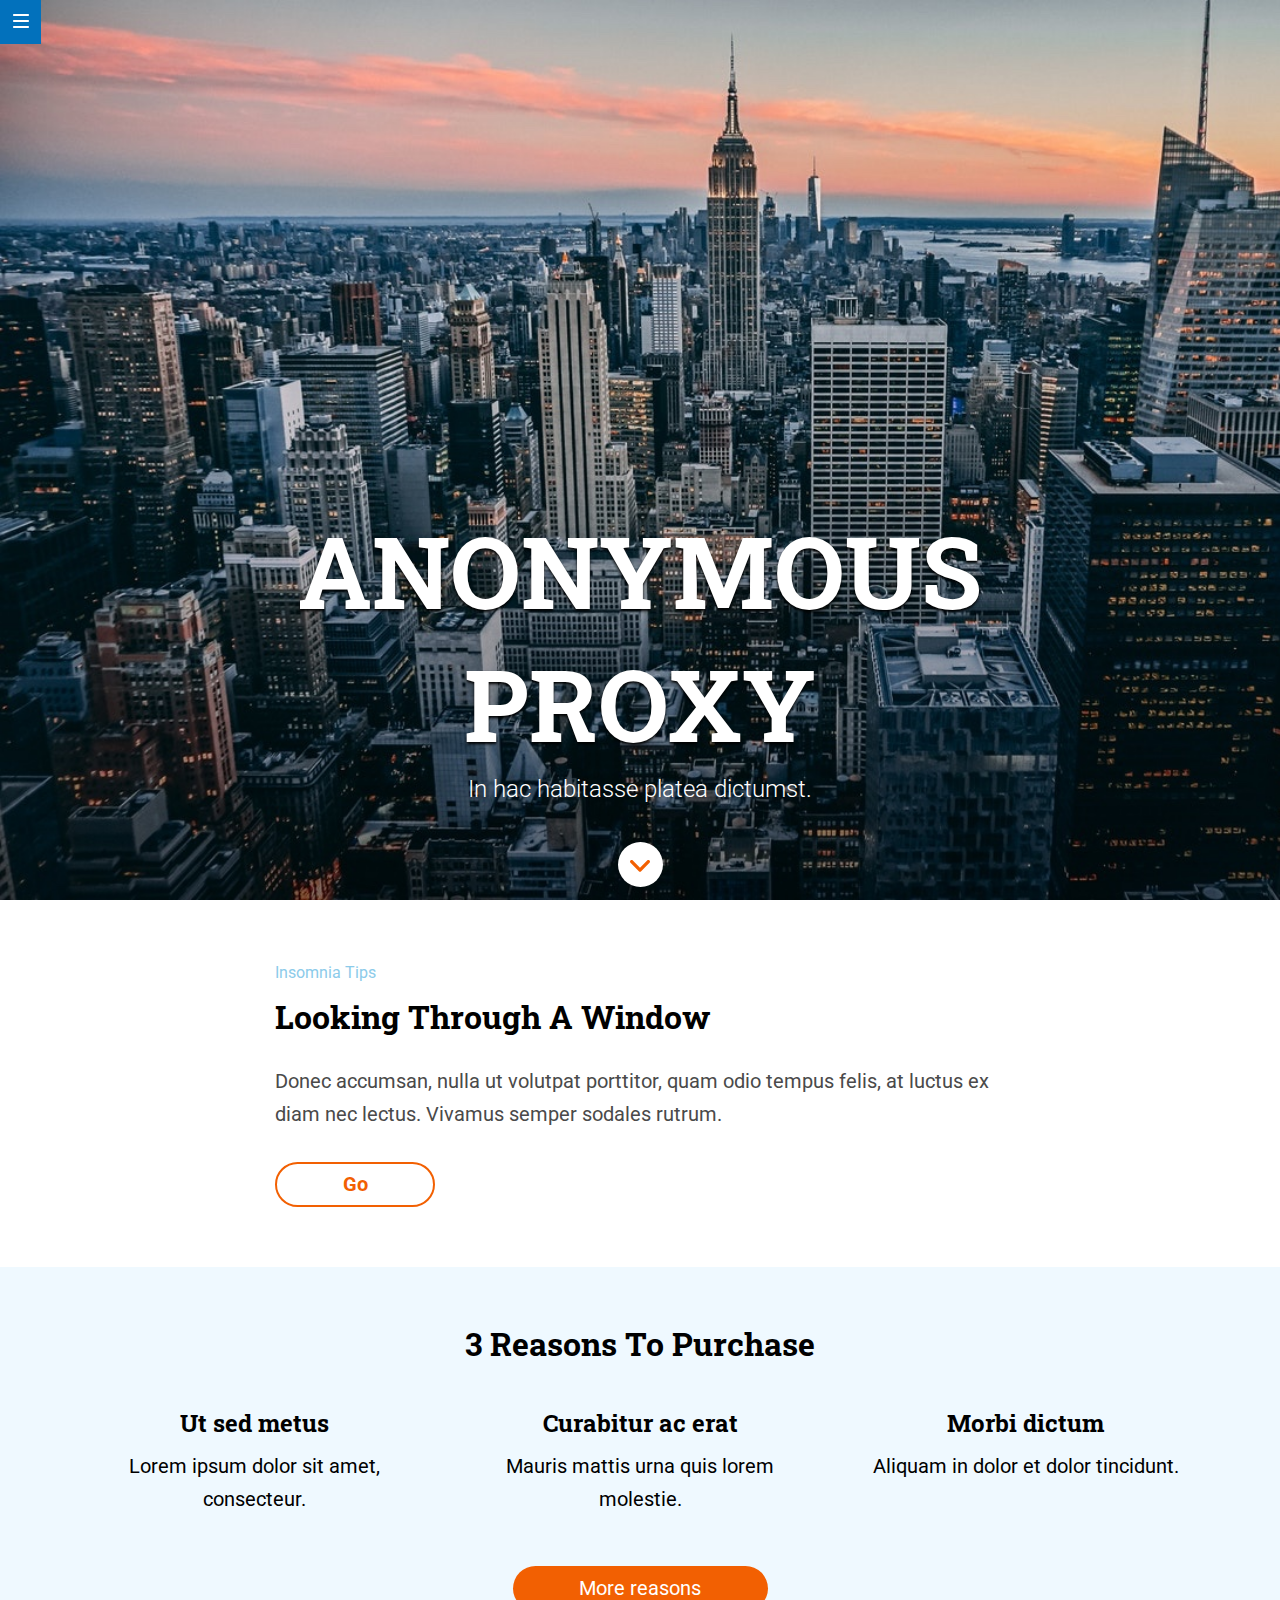
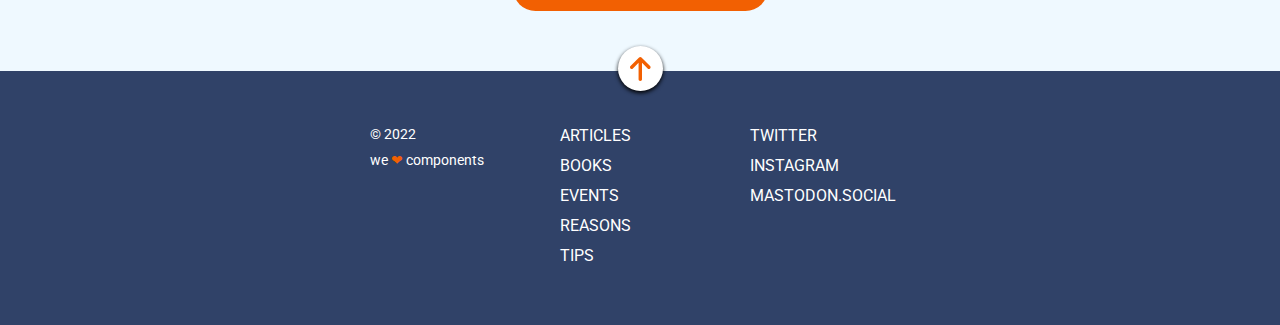
<file: docs/index.html>
<!DOCTYPE html>
<html lang="es">
  <head>
    <meta charset="UTF-8" />
    <meta name="viewport" content="width=device-width, initial-scale=1" />
    <title>Evaluación módulo 1</title>
    <link href="https://fonts.googleapis.com/css2?family=Roboto+Slab:wght@100..900&display=swap" rel="stylesheet">
    <link href="https://fonts.googleapis.com/css2?family=Roboto:ital,wght@0,100;0,300;0,400;0,500;0,700;0,900;1,100;1,300;1,400;1,500;1,700;1,900&display=swap" rel="stylesheet" />
    
    <link rel="stylesheet" href="./assets/index-405aee77.css">
  </head>

  <body>
    <header id="header" class="header">
    <div class="header__menu">
      <a href="https://adalab.es/">
        <img src="./images/Copia de ico-menu.svg" alt="icono menú" />
      </a>
    </div>
    <h1>Anonymous Proxy</h1>
    <div class="header__subtitle">
      <p>In hac habitasse platea dictumst.</p>
    </div>
      <a class="header__arrow" href="#reasons"></a>
  </header>

    <main>
      <section class="tips">
    <p class="tips__subtitle">Insomnia Tips</p>
    <h2>Looking Through A Window</h2>
    <p class="tips__text">Donec accumsan, nulla ut volutpat porttitor, quam odio tempus felis, at luctus ex diam nec lectus. Vivamus semper sodales rutrum.</p>
    <a class="tips__go" href="#">Go</a>
  </section>
      <section id="reasons" class="reasons">
    <h2>3 Reasons To Purchase</h2>
    <div class="reasons__articles">
      <article>
        <h3>Ut sed metus</h3>
        <p>Lorem ipsum dolor sit amet, consecteur.</p>
      </article>
      <article>
        <h3>Curabitur ac erat</h3>
        <p>Mauris mattis urna quis lorem molestie.</p>
      </article>
      <article>
        <h3>Morbi dictum</h3>
        <p>Aliquam in dolor et dolor tincidunt.</p>
      </article>
    </div>
    <a class="reasons__button" href="#">More reasons</a>
  </section>
    </main>
    <footer class="footer">
    <div class="footer__arrow">
      <a href="#header">
        <img src="./images/Copia de ico-arrow.svg" alt="flecha hacia arriba" />
      </a>
    </div>
    <section class="footer__nav">
      <ul>
        <li><a href="https://adalab.es/">Articles</a></li>
        <li><a href="https://adalab.es/">Books</a></li>
        <li><a href="https://adalab.es/">Events</a></li>
        <li><a href="https://adalab.es/">Reasons</a></li>
        <li><a href="https://adalab.es/">Tips</a></li> 
      </ul>
    </section>
    <section class="footer__socials">
      <ul>
        <li><a href="https://adalab.es/">Twitter</a></li>
        <li><a href="https://adalab.es/">Instagram</a></li>
        <li><a href="https://adalab.es/">Mastodon.social</a></li>
      </ul>
    </section>
    <section class="footer__copyright">
      <p>© 2022</p>
      <p>we <span class="footer__copyright--heart">❤︎</span> components</p>
    </section>
  </footer>

  </body>
</html>
</file>
<file: docs/assets/index-405aee77.css>
html,body,div,span,applet,object,iframe,h1,h2,h3,h4,h5,h6,p,blockquote,pre,a,abbr,acronym,address,big,cite,code,del,dfn,em,img,ins,kbd,q,s,samp,small,strike,strong,sub,sup,tt,var,b,u,i,center,dl,dt,dd,ol,ul,li,fieldset,form,label,legend,table,caption,tbody,tfoot,thead,tr,th,td,article,aside,canvas,details,embed,figure,figcaption,footer,header,hgroup,menu,nav,output,ruby,section,summary,time,mark,audio,video{margin:0;padding:0;border:0;box-sizing:border-box;font-size:100%;font:inherit;vertical-align:baseline}article,aside,details,figcaption,figure,footer,header,hgroup,menu,nav,section{display:block}body{line-height:1}ol,ul{list-style:none}blockquote,q{quotes:none}blockquote:before,blockquote:after,q:before,q:after{content:"";content:none}table{border-collapse:collapse;border-spacing:0}.header{height:100vh;color:#fff;text-align:center;background-image:url("../images/Copia de cover.jpg");background-repeat:no-repeat;background-position:left;background-size:cover;display:flex;flex-direction:column;align-items:center;justify-content:flex-end;gap:20px}@media (width > 767px){.header{gap:0px}}@media (width > 1279px){.header{gap:5px}}.header h1{font-size:42px;text-shadow:0 2px 3px black;font-family:Roboto Slab,serif;font-weight:700;line-height:1.31;text-transform:uppercase}@media (width > 767px){.header h1{font-size:80px;line-height:1.33;margin-bottom:20px}}@media (width > 1279px){.header h1{font-size:100px;width:60%;margin-bottom:0}}.header__menu{width:37.1px;height:22px;background-color:#0271bc;position:fixed;top:0;left:0}@media (width > 767px){.header__menu{width:41px;height:44px;display:flex;align-items:center;justify-content:center}}.header__arrow{background-image:url("../images/Copia de ico-scroll-down.svg");background-position:50% 55%;background-repeat:no-repeat;background-size:16.8px;background-color:#fff;width:37px;height:37px;border-radius:100px;display:block;margin-top:25px;margin-bottom:45px}@media (width > 767px){.header__arrow{width:42px;height:45px;background-size:18px;margin-top:10px}}@media (width > 1279px){.header__arrow{width:45px;background-size:20px;margin-top:34px;margin-bottom:13px}}.header__subtitle{font-weight:300}@media (width > 767px){.header__subtitle{line-height:1.17;font-size:24px;text-align:center;width:40%}}.tips{background-color:#fff;padding:61.9px 15px 45px;display:flex;flex-direction:column;gap:10px}@media (width > 767px){.tips{padding:39px 39px 60px}}@media (width > 1279px){.tips{padding-left:275px;padding-right:275px;padding-top:65px}}.tips__subtitle{font-size:14px;color:#8ccbea}@media (width > 767px){.tips__subtitle{margin-bottom:6px}}@media (width > 1279px){.tips__subtitle{font-size:16px}}.tips h2{font-size:24px;font-family:Roboto Slab,serif;font-weight:700;line-height:1.25;margin-bottom:10px}@media (width > 767px){.tips h2{font-size:26px;margin-bottom:27px}}@media (width > 1279px){.tips h2{font-size:32px;margin-bottom:18px}}.tips__text{color:#4a4a4a;font-size:18px;line-height:1.67;margin-bottom:15px}@media (width > 767px){.tips__text{font-size:20px;margin-bottom:20px}}.tips__go{width:76px;height:45px;background-color:#fff;border:solid 2px #f26002;border-radius:22.5px;display:flex;align-items:center;justify-content:center;transition:all 1s;color:#f26002;font-size:20px;font-weight:700}.tips__go:hover{border:solid 2px #0271bc;color:#0271bc;font-size:24px;background-color:#eff9ff;width:79px}@media (width > 767px){.tips__go{width:91px}.tips__go:hover{width:95px}}@media (width > 1279px){.tips__go{width:160px}.tips__go:hover{width:163px}}.reasons{background-color:#eff9ff;padding:15px;font-size:18px}@media (width > 767px){.reasons{font-size:20px}}@media (width > 1279px){.reasons{padding-left:81.2px;padding-right:81.2px}}.reasons h2{font-family:Roboto Slab,serif;font-weight:700;font-size:24px;text-align:center;margin-bottom:49px;margin-top:29px}@media (width > 767px){.reasons h2{font-size:26px;margin-bottom:57px}}@media (width > 1279px){.reasons h2{font-size:32px;margin-top:46px;margin-bottom:43px}}.reasons h3{font-family:Roboto Slab,serif;font-weight:700}@media (width > 767px){.reasons h3{font-size:24px;margin-bottom:7px}}.reasons__articles{padding-left:70px;padding-right:70px;padding-bottom:49px;display:grid;gap:44px;line-height:1.67;text-align:center}@media (width > 767px){.reasons__articles{grid-template-columns:1fr 1fr 1fr;padding-bottom:67px}}@media (width > 1279px){.reasons__articles{gap:40px;padding:0 0 49px}}.reasons__button{background-color:#f26002;width:184px;height:45px;border-radius:22.5px;display:flex;align-items:center;justify-content:center;margin:auto auto 45px;font-size:20px;color:#fff;transition:all 1s}.reasons__button:hover{width:194px;height:55px;background-color:#fff;border:solid 2px #f26002;color:#f26002;font-size:22px}@media (width > 767px){.reasons__button{width:210px}.reasons__button:hover{width:220px}}@media (width > 1279px){.reasons__button{width:255px}.reasons__button:hover{width:265px}}.footer{background-color:#304268;color:#fff;padding-bottom:54px;display:flex;flex-direction:column;align-items:center;justify-content:center;gap:35px}@media (width > 767px){.footer{padding-left:39px;padding-right:39px;flex-direction:row;justify-content:space-between;align-items:flex-start}}@media (width > 1279px){.footer{justify-content:center;gap:30px;padding-left:0;padding-right:0}}.footer a{color:#fff;text-transform:uppercase}.footer a:hover{color:#8ccbea}.footer section{text-align:center;line-height:1.88}@media (width > 767px){.footer section{text-align:left;width:210px;padding-top:50px}}@media (width > 1279px){.footer section{width:160px}}.footer__copyright{font-size:14px}@media (width > 767px){.footer__copyright{order:-1}}.footer__copyright--heart{color:#f26002}.footer__arrow{background-color:#fff;width:45px;height:45px;border-radius:100px;text-align:center;transform:translateY(-20px);box-shadow:0 2px 4px #000;overflow:hidden}@media (width > 767px){.footer__arrow{position:absolute;transform:translateY(-25px);left:calc(50vw - 19.5px)}}@media (width > 1279px){.footer__arrow{left:calc(50vw - 22.5px)}}.footer__arrow img{padding-top:25%}.footer__arrow img:hover{animation:1s alternate infinite running flechita}@keyframes flechita{0%{transform:translateY(20%)}to{transform:translateY(-40%)}}:root{font-family:Roboto,sans-serif}a{text-decoration:none;color:inherit}
</file>
